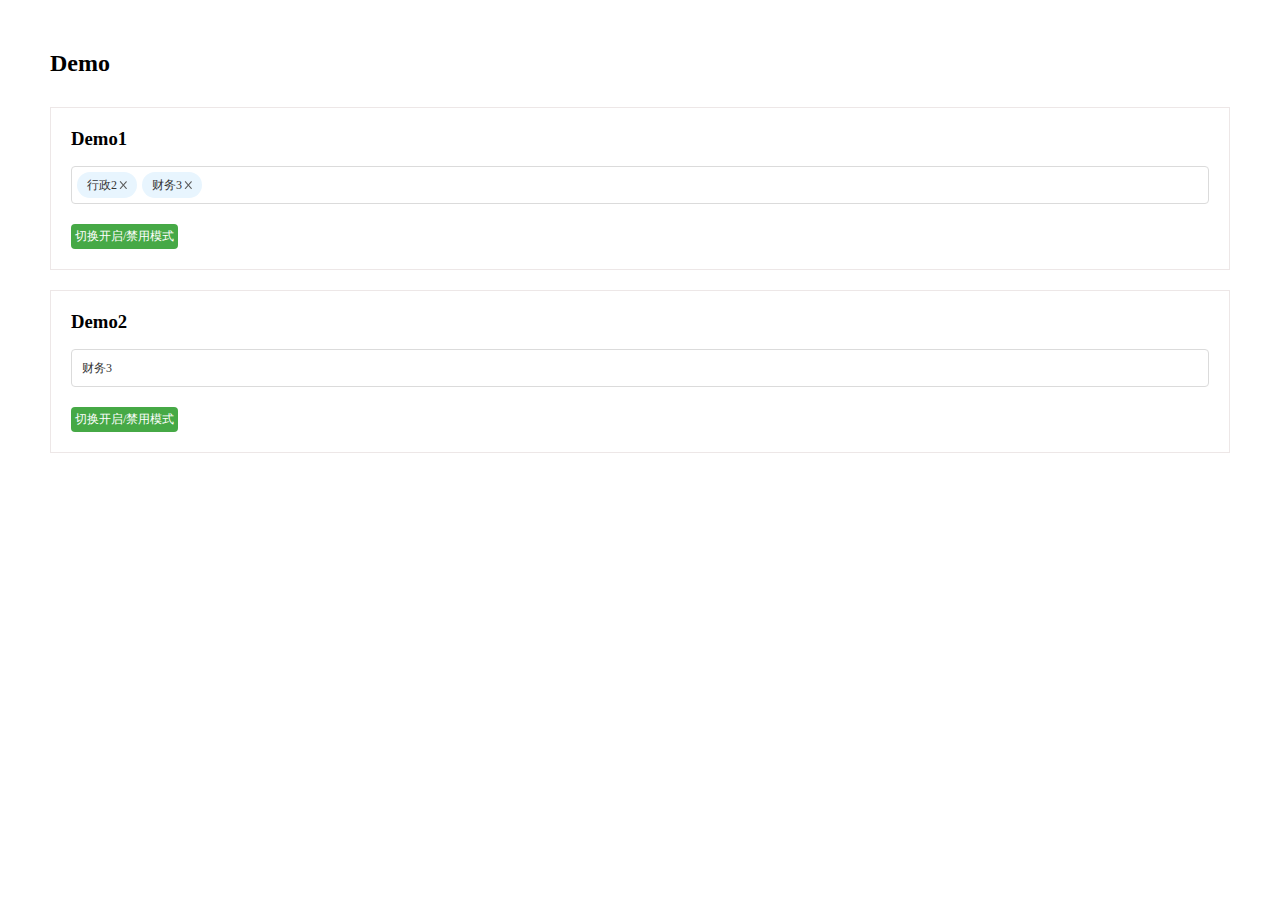
<file: index.html>
<!doctype html>
<html>
	<head>
		<meta charset="utf-8">
		<title>下拉框</title>
		<style type="text/css">
		    body{
		    	padding: 50px;
		    }
		    .mode {
		    	background: #46a946;
		    	padding: 4px;
		    	display: inline-block;
		    	border-radius: 4px;
		    	color: white;
		    	font-size: 12px;
		    	cursor: pointer;
		    }
		    .operate {
		    	margin-top: 20px;
		    }
		    h2 {
		    	margin-bottom: 30px;
		    }
		    h3 {
		    	margin-bottom: 16px;
		    }
		    .demo {
		    	border: 1px solid #ede7e7;
		    	padding: 20px;
		    	margin-bottom: 20px;
		    }
		</style>
		<link rel="stylesheet" type="text/css" href="wbg.role.select.css"/>
		<script type="text/javascript" src="lib/jquery.js"></script>
		<script type="text/javascript" src="lib/angular.js"></script>
		<script>
			angular.module("App",[]).controller("RoleController", RoleController);
			function RoleController() {
				this.ids = [122, 131];
				this.demo2_ids = 131;
				this.isDisabled = {value:0};
				this.switchMode = function () {
					if (this.isDisabled.value == 0){
						this.isDisabled.value = 1;
					} else {
						this.isDisabled.value = 0;
					}
				}
			}
		</script>
		<script type="text/javascript" src="wbgRoleSelect.directive.js"></script>
		
	</head>
	<body ng-app="App">
		<h2>Demo</h2>
		<div class="demo demo1">
			<h3>Demo1</h3>
			<div ng-controller="RoleController as role">
				<div>
		             
		            <div ng-model="role.ids"
		                 data-multiple='1'
		                 data-isdisabled="role.isDisabled"
		                 wbg-role-select>
		            </div>
		        </div>
		        <div class="operate">
		        	<span ng-click="role.switchMode()" class="mode">切换开启/禁用模式</span>
		        </div>
			</div>
		</div>
		<div class="demo demo2">
			<h3>Demo2</h3>
			<div ng-controller="RoleController as role">
				<div>
		           
		            <div ng-model="role.demo2_ids"
		                 data-multiple='0'
		                 data-isdisabled="role.isDisabled"
		                 wbg-role-select>
		            </div>
		        </div>
		        <div class="operate">
		        	<span ng-click="role.switchMode()" class="mode">切换开启/禁用模式</span>
		        </div>
			</div>
		</div>
	</body>
</html>
</file>
<file: wbg.role.select.css>
*{
    padding: 0;
    margin: 0;
    box-sizing: border-box;
    -webkit-box-sizing: border-box;
}
li{
    list-style: none;
}
.text-cut {
    white-space: nowrap;
    overflow: hidden;
    text-overflow: ellipsis;
}
.wbg-txt.hint {
    color: #b3b3b3 !important;
    font-weight: normal;
}
.wbg-role-select{
    display: inline-block;
    min-width: 100px;
    width: 100%;
    position: relative;
    vertical-align: middle;
}

.wbg-role-select .wbg-select-tags {
    min-width: 100%;
    min-height: 38px;
    overflow-y: auto;
    overflow-x: hidden;
    white-space: normal;
    padding-right: 30px;
    cursor: text;
    border-radius: 4px;
    border: 1px solid #dbdbdb;
    background-color: #ffffff;
}

.wbg-role-select .wbg-select-tags.dropdown-show {
    border-radius: 4px;
}

.wbg-role-select .wbg-select-tags span.tags-multiple {
    display: inline-block;
    position: relative;
    background-color: #e8f5fe;
    margin: 5px 0 5px 5px;
    color: #333;
    font-size: 12px;
    border-radius: 20px;
    height: 26px;
    line-height: 26px;
    padding: 0 20px 0 10px;
}

.wbg-role-select .wbg-select-tags span.tags-no-multiple {
    display: block;
    padding: 5px 10px;
    line-height: 26px;
    font-size: 12px;
    color: #333333;
    position: relative;
}
.wbg-role-select .wbg-select-tags .wbg-select-disabled{
    position: absolute;
    width: 100%;
    height: 100%;
    background: rgba(172,168,168,0.5);
    z-index: 500;
    border-radius: 4px;
    cursor: not-allowed;
}
.wbg-role-select .wbg-select-tags span.tags-no-multiple.placeholder {
    color: #b3b3b3;
}

.wbg-role-select .wbg-select-tags span.tags-multiple i.item-rm {
    position: absolute;
    cursor: pointer;
    display: block;
    right: 3px;
    top: 2px;
    margin: 1px;
    width: 20px;
    height: 20px;
    background: url([data-uri]) no-repeat center / 8px 8px;
}

.wbg-role-select .wbg-select-tags span.tags-multiple i.item-rm:hover {
    background: url([data-uri]) no-repeat center / 8px 8px;
}

.wbg-role-select .drop-down-arrow {
    cursor: pointer;
    position: absolute;
    top: 14px;
    right: 14px;
    color: #999999;
}

.wbg-role-select .wbg-select-dropdown {
    font-size: 12px;
    position: absolute;
    max-height: 220px;
    width: 100%;
    overflow: hidden;
    border: 1px solid #E4E4E4;
    background-color: #FFFFFF;
    z-index: 120;
    min-width: 280px;
    border-radius: 4px;
    margin-top: 5px;
    box-shadow: 0 0 5px 0 rgba(0, 0, 0, 0.2);
}
.wbg-role-select .wbg-select-dropdown .wbg-role-wrap {
	max-height: 200px;
	overflow: scroll !important;
	line-height: 30px;
	color: #666666;
	padding: 4px 0;
}
.wbg-role-select .wbg-select-dropdown .wbg-role-item:hover {
	background: #f5f5f5;
	cursor: pointer;
}
.wbg-role-select .wbg-select-dropdown .wbg-role-item {
	padding-left: 28px;
}
.wbg-role-select .wbg-select-dropdown h6 {
    font-size: 12px;
	padding-left: 8px;
	line-height: 30px;
	font-weight: normal;
	cursor: pointer;
}
.wbg-role-select .selected {
	background: #f5f5f5;
}
</file>
